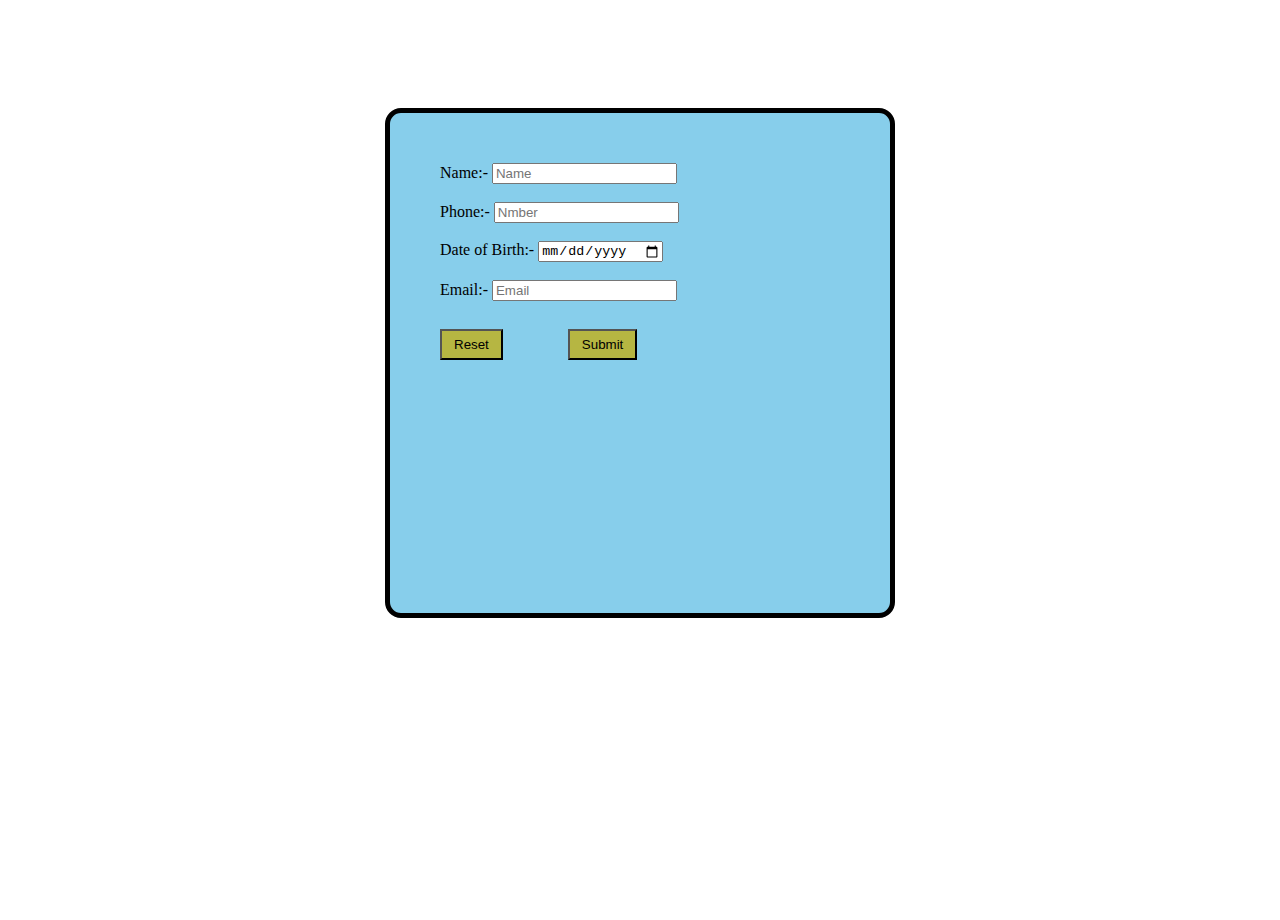
<file: Contect .html>
<!DOCTYPE html>
<html lang="en">

<head>
    <meta charset="UTF-8">
    <meta name="viewport" content="width=device-width, initial-scale=1.0">
    <title>Contect</title>
    <link rel="stylesheet" href="Contect.css">
    <link rel="shortcut icon" href="contect logo.png" type="image/x-icon">
</head>

<body>
    <form>
        <label>Name:-</label>
        <input type="text" placeholder="Name">
        </br>
        </br>
        <label>Phone:-</label>
        <input type="text" placeholder="Nmber">
        </br>
        </br>
        <label>Date of Birth:-</label>
        <input type="date">
        </br>
        </br>
        <label>Email:-</label>
        <input type="text" placeholder="Email">
        </br>
        </br>
        <div class="button">
            <input type="reset">
            <input type="submit">
        </div>
    </form>
    <a href="index.html"></a>
</body>

</html>
</file>
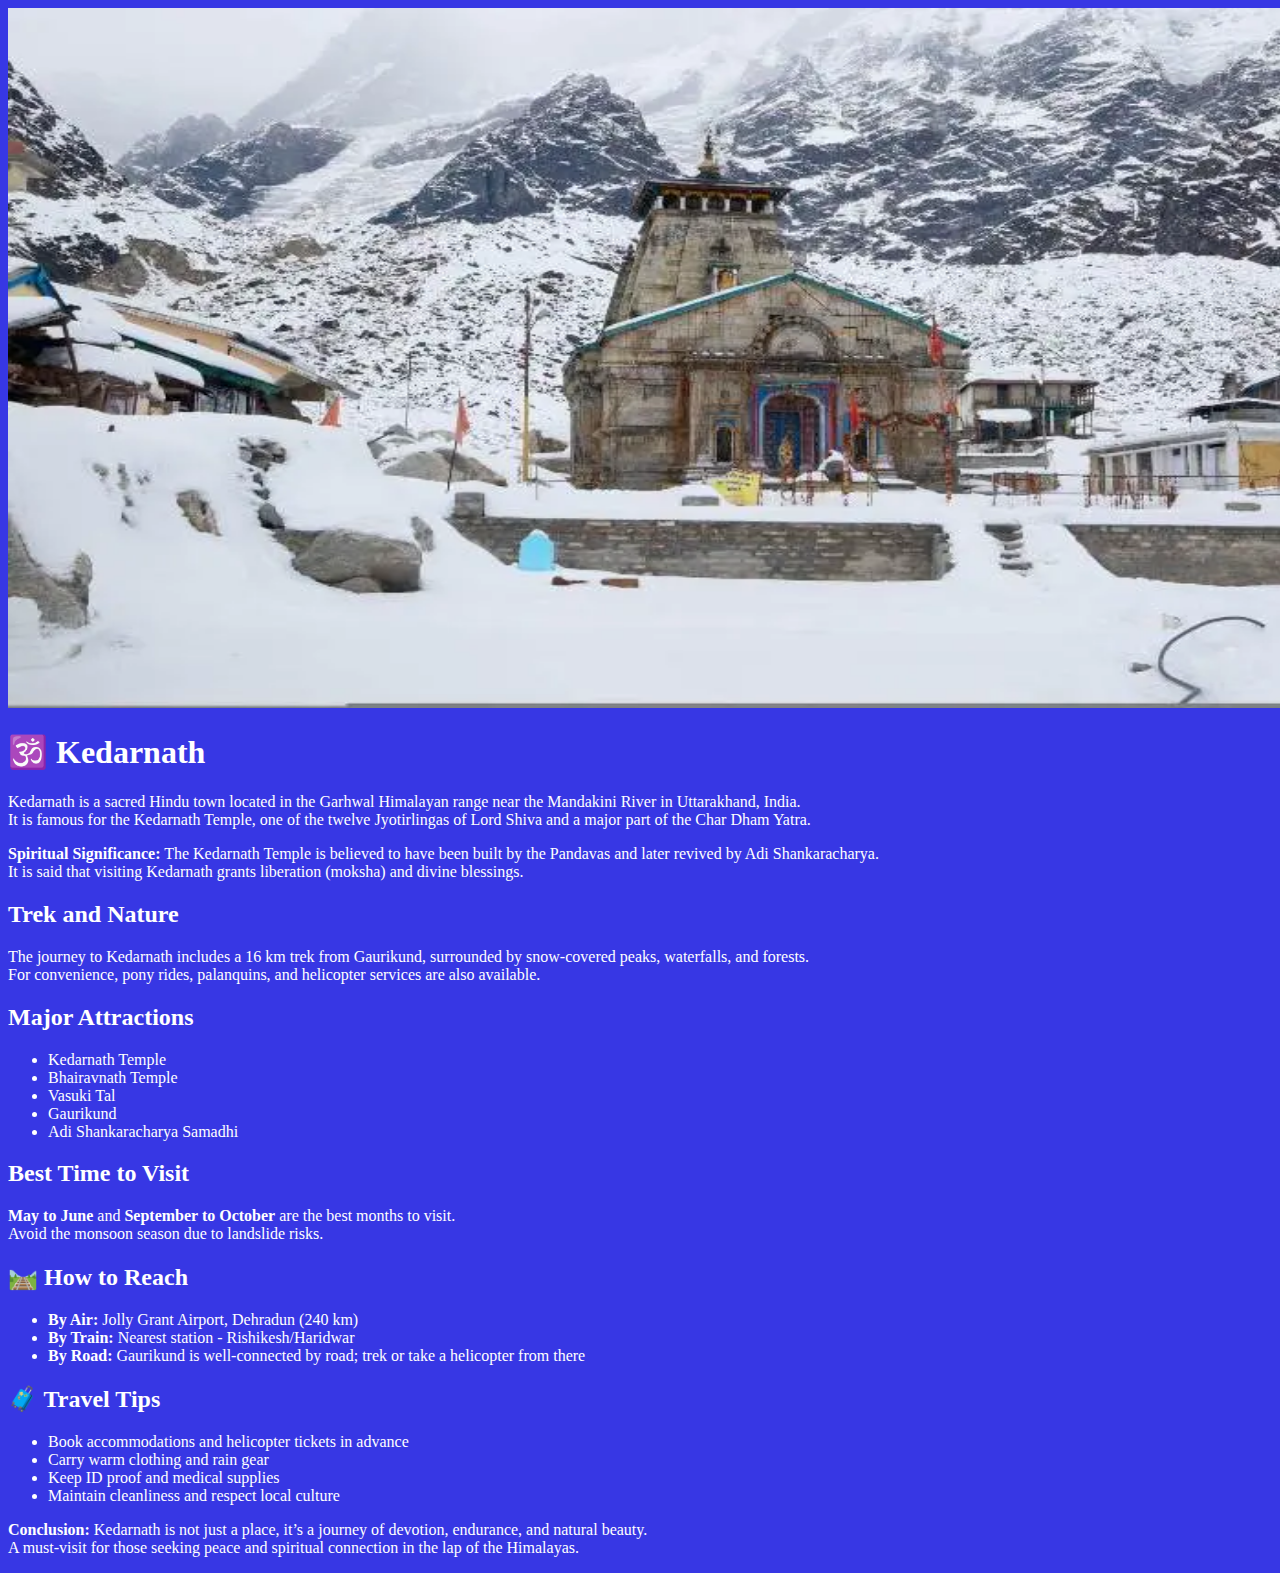
<file: Destination.html>
<!DOCTYPE html>
<html lang="en">

<head>
    <meta charset="UTF-8">
    <meta name="viewport" content="width=device-width, initial-scale=1.0">
    <title>Destination</title>
    <link rel="stylesheet" href="Destination.css">
    <link rel="shortcut icon" href="Destination logo.png" type="image/x-icon">
</head>

<body>
    <div class="destination">
        <img src="kedarnath.png" alt="kedarnath Temple" height="700px" width="1500px">
        <h1>🕉️ Kedarnath</h1>
        <p>
            Kedarnath is a sacred Hindu town located in the Garhwal Himalayan range near the Mandakini River in Uttarakhand, India. </br>It is famous for the Kedarnath Temple, one of the twelve Jyotirlingas of Lord Shiva and a major part of the Char Dham
            Yatra.
        </p>

        <div class="highlight">
            <strong>Spiritual Significance:</strong> The Kedarnath Temple is believed to have been built by the Pandavas and later revived by Adi Shankaracharya. </br>It is said that visiting Kedarnath grants liberation (moksha) and divine blessings.
        </div>

        <h2>Trek and Nature</h2>
        <p>
            The journey to Kedarnath includes a 16 km trek from Gaurikund, surrounded by snow-covered peaks, waterfalls, and forests.</br> For convenience, pony rides, palanquins, and helicopter services are also available.
        </p>

        <h2> Major Attractions</h2>
        <ul>
            <li>Kedarnath Temple</li>
            <li>Bhairavnath Temple</li>
            <li>Vasuki Tal</li>
            <li>Gaurikund</li>
            <li>Adi Shankaracharya Samadhi</li>
        </ul>

        <h2>Best Time to Visit</h2>
        <p>
            <strong>May to June</strong> and <strong>September to October</strong> are the best months to visit. </br>Avoid the monsoon season due to landslide risks.
        </p>

        <h2>🛤️ How to Reach</h2>
        <ul>
            <li><strong>By Air:</strong> Jolly Grant Airport, Dehradun (240 km)</li>
            <li><strong>By Train:</strong> Nearest station - Rishikesh/Haridwar</li>
            <li><strong>By Road:</strong> Gaurikund is well-connected by road; trek or take a helicopter from there</li>
        </ul>

        <h2>🧳 Travel Tips</h2>
        <ul>
            <li>Book accommodations and helicopter tickets in advance</li>
            <li>Carry warm clothing and rain gear</li>
            <li>Keep ID proof and medical supplies</li>
            <li>Maintain cleanliness and respect local culture</li>
        </ul>

        <p><strong>Conclusion:</strong> Kedarnath is not just a place, it’s a journey of devotion, endurance, and natural beauty.</br> A must-visit for those seeking peace and spiritual connection in the lap of the Himalayas.</p>
    </div>

</body>

</html>

</body>

</html>
</file>
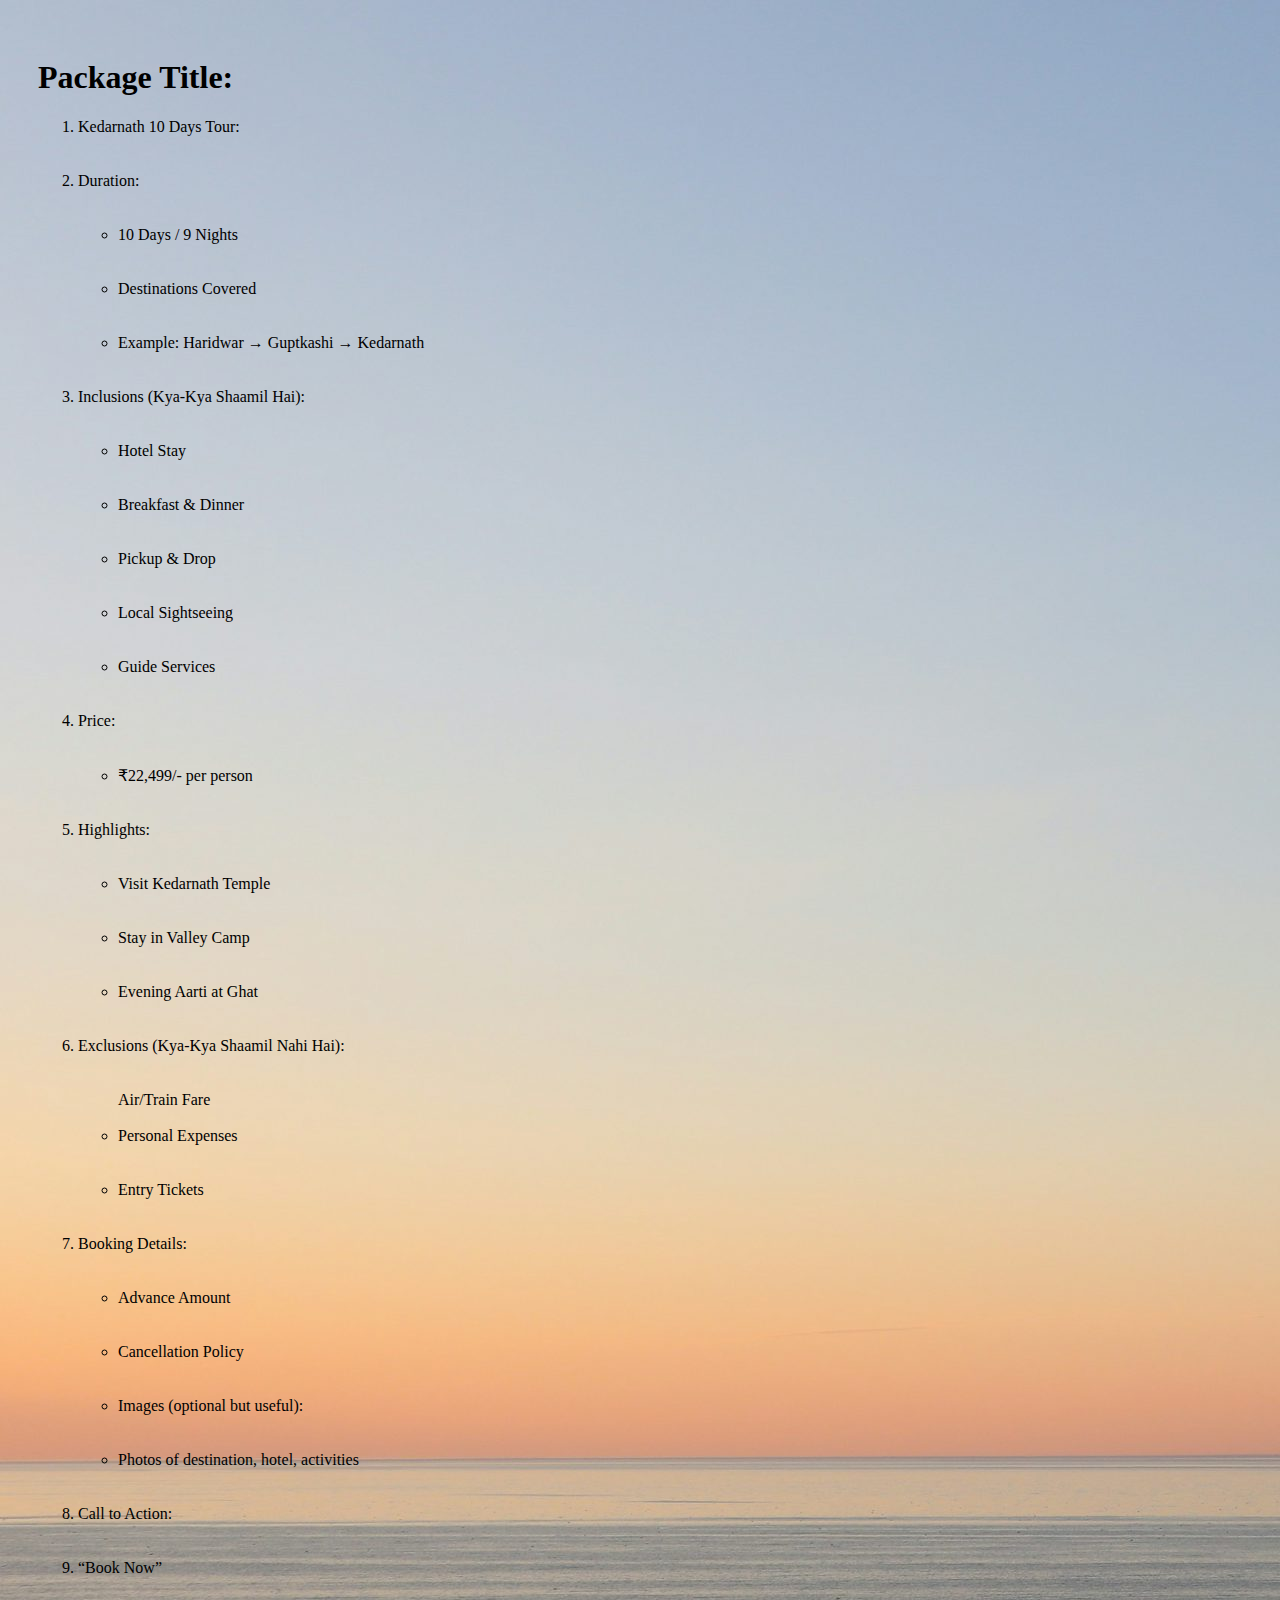
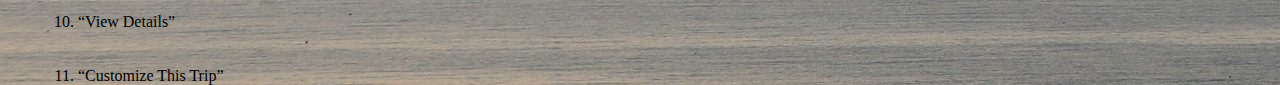
<file: Packages.html>
<!DOCTYPE html>
<html lang="en">

<head>
    <meta charset="UTF-8">
    <meta name="viewport" content="width=device-width, initial-scale=1.0">
    <title>Package</title>
    <link rel="stylesheet" href="Packages.css">
    <link rel="shortcut icon" href="packages logo.png" type="image/x-icon">
</head>

<body>
    <div>

        <h1>Package Title:</h1>
        <ol type="1">
            <li>Kedarnath 10 Days Tour:</li>
            </br>
            </br>

            <li>Duration:</li>
            </br>
            </br>
            <ul>
                <li> 10 Days / 9 Nights</li>
                </br>
                </br>

                <li> Destinations Covered</li>
                </br>
                </br>

                <li> Example: Haridwar → Guptkashi → Kedarnath</li>
                </br>
                </br>
            </ul>
            <li> Inclusions (Kya-Kya Shaamil Hai):</li>
            </br>
            </br>
            <ul>
                <li> Hotel Stay</li>
                </br>
                </br>

                <li>
                    Breakfast & Dinner</li>
                </br>
                </br>
                <li> Pickup & Drop</li>
                </br>
                </br>

                <li> Local Sightseeing</li>
                </br>
                </br>

                <li> Guide Services</li>
                </br>
                </br>
            </ul>
            <li> Price:</li>
            </br>
            </br>
            <ul>
                <li>₹22,499/- per person</li>
                </br>
                </br>
            </ul>
            <li> Highlights:</li>
            </br>
            </br>
            <ul>
                <li> Visit Kedarnath Temple</li>
                </br>
                </br>

                <li> Stay in Valley Camp</li>
                </br>
                </br>

                <li> Evening Aarti at Ghat</li>
                </br>
                </br>
            </ul>
            <li> Exclusions (Kya-Kya Shaamil Nahi Hai):</li>
            </br>
            </br>
            <ul>
                </li> Air/Train Fare</li>
                </br>
                </br>

                <li>Personal Expenses</li>
                </br>
                </br>

                <li> Entry Tickets</li>
                </br>
                </br>
            </ul>
            <li> Booking Details:</li>
            </br>
            </br>
            <ul>
                <li> Advance Amount</li>
                </br>
                </br>
                <li> Cancellation Policy</li>
                </br>
                </br>
                <li>Images (optional but useful):</li>
                </br>
                </br>
                <li>Photos of destination, hotel, activities</li>
                </br>
                </br>
            </ul>
            <li> Call to Action:</li>
            </br>
            </br>
            <li> “Book Now”</li>
            </br>
            </br>
            <li> “View Details”</li>
            </br>
            </br>
            <li>“Customize This Trip”</li>
        </ol>
    </div>
</body>

</html>
</file>
<file: Contect.css>
body {
    margin: 0;
    height: 100vh;
    display: grid;
    justify-content: center;
    align-items: center;
    padding: 10px;
}

form {
    border: 5px solid black;
    height: 400px;
    width: 400px;
    border-radius: 1rem;
    padding: 50px;
    background-color: skyblue;
}

.button {
    display: flex;
    gap: 15px;
    margin-top: 10px;
}

.button input {
    padding: 6px 12px;
    margin-right: 50px;
    background-color: rgb(182, 182, 66);
}

.button input:hover {
    background-color: #0b78d1;
}
</file>
<file: Destination.css>
body {
    align-items: center;
    background-color: rgb(55, 55, 228);
    color: white;
}
</file>
<file: Packages.css>
body {
    height: 700px;
    width: 1500px;
    background-image: url(nature.png);
    background-color: rgb(195, 195, 39);
    padding: 30px 30px;
    color: black;
    text-wrap: 30px;
}
</file>
